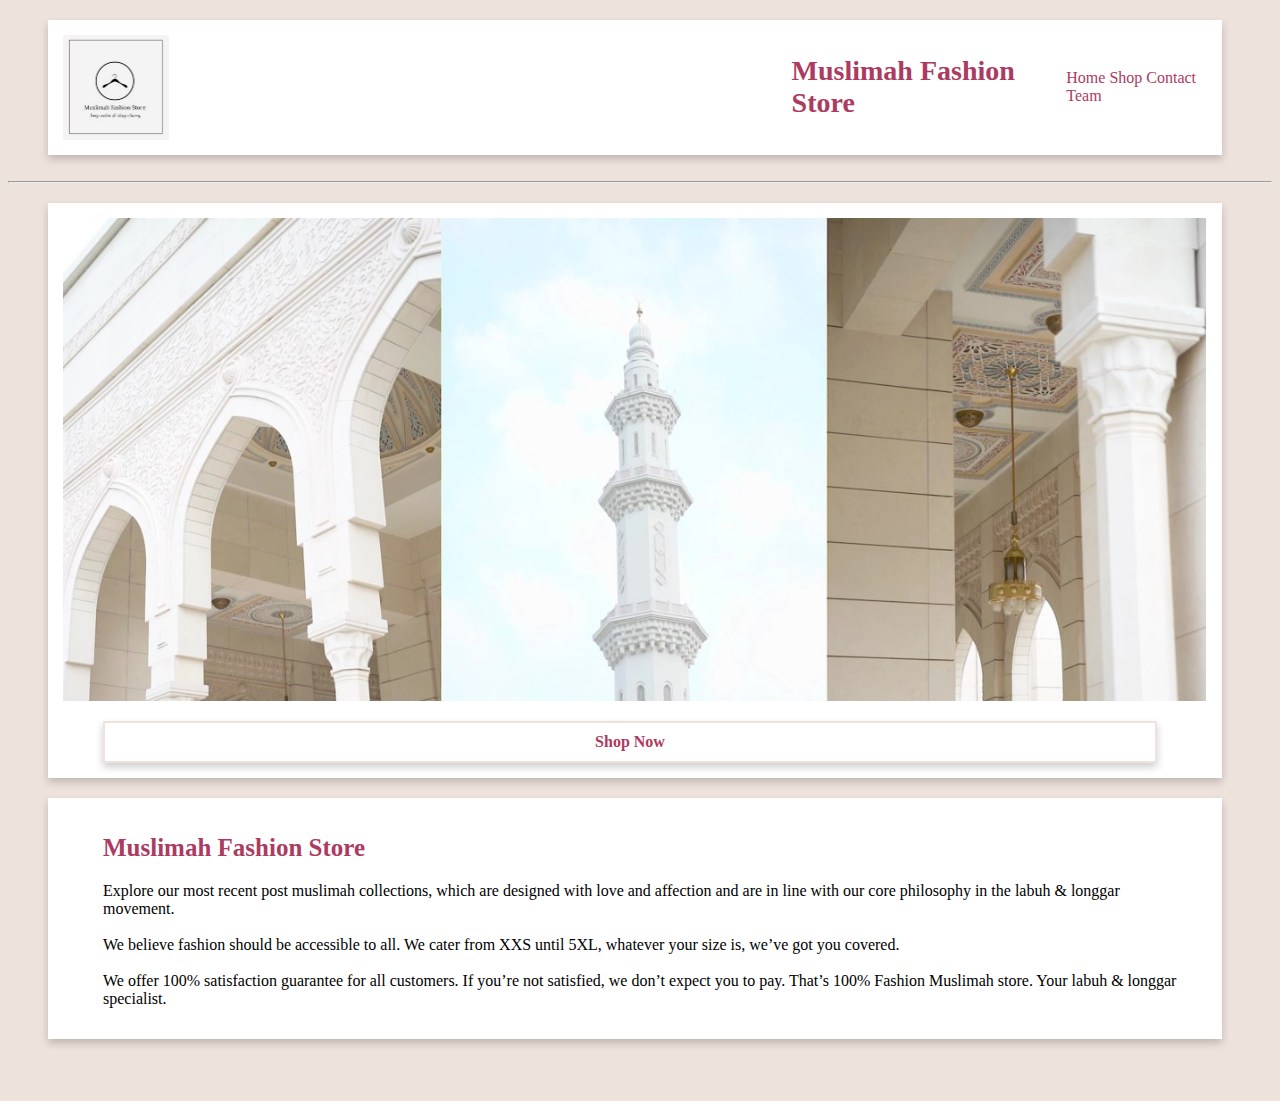
<file: index.html>
<html>

<head>
<style>
 img {
    max-width: 100%
	
 }
 .image {
     flex-basis: 50%
 }

section {
  display: -webkit-flex;
  display: flex;
  align-items: center;
  background-color: white;
}
div {
  ;
  padding: 10px;
  border: 5px solid white;
  margin-top: 20px;
  margin-left: 50px;
  margin-right: 50px;
  background-color: white;
  box-shadow: 0 4px 8px 0 rgba(0, 0, 0, 0.2);
  color: black;
}
h1{
margin-left: 20px;
margin-right: 40px;
}
/* Container holding the image and the text */
.container {
  position: relative;
  text-align: center;
  color: white;

}
/* Bottom right text */
.bottom-right {
  border: 2px solid #EEE2DC;
  background-color: white;
  color: pink;
}

p{
margin-right: 20px;
margin-left: 20px;
}
</style>

<link rel="stylesheet" href="mystyle.css">
<meta charset="UTF-8">
 <meta http-equiv="X-UA-Compatible" content="IE=edge">
 <meta name="viewport" content="width=device-width, initial-scale=1.0">
 <title>Home | Muslimah Fashion Store </title>
 
 
 <div width="50">
  <section>
  <nav><img src="Picture10.jpg" style="width:15%;">
 </nav>
 <nav>
      <h1>Muslimah Fashion Store</h1>
  </nav>
  
  <article>
    <nav>
 <a href="index.html" style=" text-decoration: none;">Home</a>
 <a href="products.html" style=" text-decoration: none;">Shop</a>
 <a href="contact.html" style=" text-decoration: none;">Contact</a>
 <a href="team.html" style=" text-decoration: none;">Team</a>
 </nav>
 </article>
</section>
</div>
 <br /><hr />

 <div class="container">
  <img src="Picture1.jpg" alt="picture1" style="width:100%;">
  <div class="bottom-right"><a href="products.html" style=" text-decoration: none;"><b>Shop Now</b></a></div>
</div>
 
</head>
  
<div>  
    <h2>Muslimah Fashion Store</h2>
    <p>Explore our most recent post muslimah collections, which are designed with love and affection and are in line with our core philosophy in the labuh & longgar movement.
	<br /><br />We believe fashion should be accessible to all. We cater from XXS until 5XL, whatever your size is, we’ve got you covered.
	<br /><br />We offer 100% satisfaction guarantee for all customers. If you’re not satisfied, we don’t expect you to pay. That’s 100% Fashion Muslimah store. Your labuh & longgar specialist.
  </div>
  <br />
  <br />
<br />

</body>
</html>
</file>
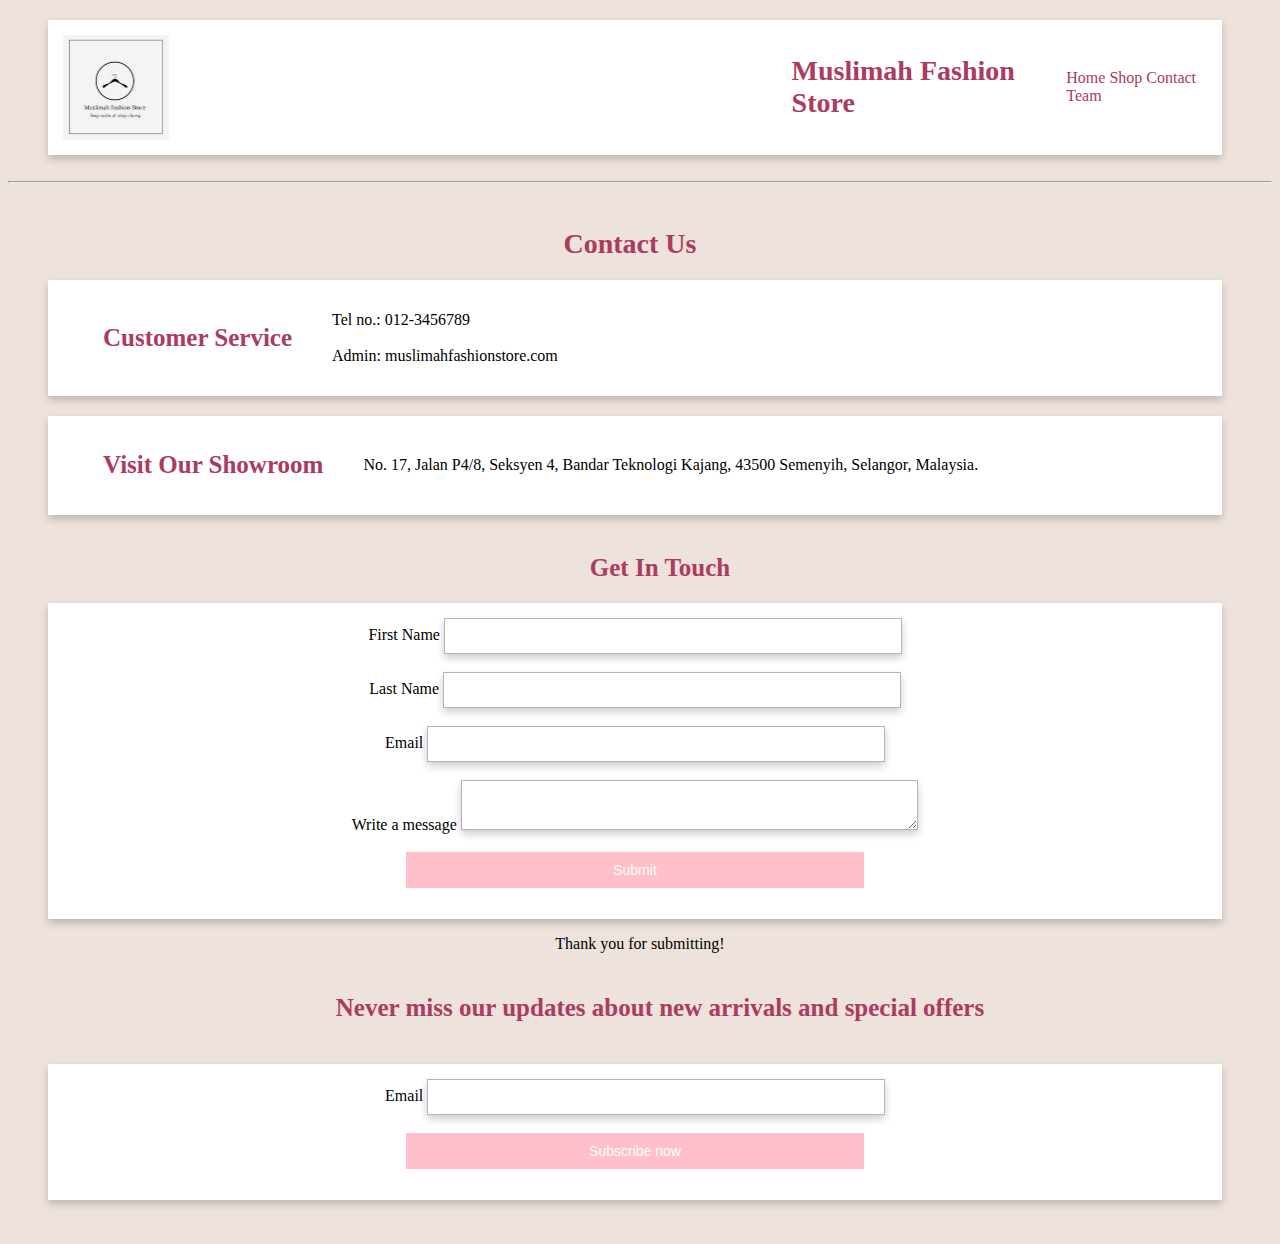
<file: contact.html>
<html>
<head>
<style>
section {
  display: -webkit-flex;
  display: flex;
  backgound-color: white;
  align-items: center;
}
p{
margin-right: 40px;
}
div {
  ;
  padding: 10px;
  border: 5px solid white;
  margin-top: 20px;
  margin-left: 50px;
  margin-right: 50px;
  background-color: white;
  box-shadow: 0 4px 8px 0 rgba(0, 0, 0, 0.2);
}
h1{
margin-left: 20px;
margin-right: 40px;
}
input[type=text]{
  border: 1px solid #BAB2B5;
  outline: 0;
  padding: 10px;
  color: black;
  background-color: white;
  text-align: center;
  cursor: pointer;
  width: 40%;
  font-size: 12px;
  box-shadow: 0 4px 8px 0 rgba(0, 0, 0, 0.2);
}
input[type=submit]{
  border: none;
  outline: 0;
  padding: 10px;
  color: white;
  background-color: pink;
  text-align: center;
  cursor: pointer;
  width: 40%;
  font-size: 14px;
  box-shadow:;
}
textarea {
  border: 1px solid #BAB2B5;
  outline: 0;
  padding: 10px;
  color: black;
  background-color: white;
  text-align: center;
  cursor: pointer;
  width: 40%;
  font-size: 12px;
  box-shadow: 0 4px 8px 0 rgba(0, 0, 0, 0.2);
}
::placeholder {
  color: black;
  font-family: times new roman;
  opacity: 1; /* Firefox */
}

:-ms-input-placeholder { /* Internet Explorer 10-11 */
 color: black;
}

::-ms-input-placeholder { /* Microsoft Edge */
 color: black;
}

</style>
<link rel="stylesheet" href="mystyle.css">
 <meta charset="UTF-8">
 <meta http-equiv="X-UA-Compatible" content="IE=edge">
 <meta name="viewport" content="width=device-width, initial-scale=1.0">
 <title>Contact | Muslimah Fashion Store</title>
</head>
<body>

 <div width="50">
  <section>
  <nav><img src="Picture10.jpg" style="width:15%;"></nav>
  <nav>
      <h1>Muslimah Fashion Store</h1>
  </nav>
  <article>
    <nav>
 <a href="index.html" style=" text-decoration: none;">Home</a>
 <a href="products.html" style=" text-decoration: none;">Shop</a>
 <a href="contact.html" style=" text-decoration: none;">Contact</a>
 <a href="team.html" style=" text-decoration: none;">Team</a>
 </nav>
 </article>
</section>
</div>
 <br /><hr />
<br />
 <h1 align="center">Contact Us</h1>
 
<div>
  <section>
  <nav>
      <h2>Customer Service</h2>
  </nav>
  <article>
    <p>Tel no.: 012-3456789
	<br /><br />Admin: muslimahfashionstore.com</p>
	</article>
</section>
</div>

<div>
  <section>
  <nav>
      <h2>Visit Our Showroom</h2>
  </nav>
  <article>
    <p>No. 17, Jalan P4/8, Seksyen 4, Bandar Teknologi Kajang, 43500 Semenyih, Selangor, Malaysia.</p>
	</article>
</section>
</div>
<br />
      <h2 align="center">Get In Touch</h2>
  </nav>
  <article align="center">
    <div class="container">
  <form action="action_page.php">

    <label for="fname">First Name</label>
    <input type="text" id="fname" name="firstname">
	<br /><br />
    <label for="lname">Last Name</label>
    <input type="text" id="lname" name="lastname">
<br />
	<br />
	<label for="email">Email</label>
    <input type="text" id="email" name="email">
	
<br />
	<br />
    <label for="subject">Write a message</label>
    <textarea id="subject" name="subject"></textarea>
<br />
<br />
    <input type="submit" value="Submit" color="pink">

  </form>
</div>
	</article>
</section>
</div>



<p align="center">Thank you for submitting!</p>

<h5 align="center">Never miss our updates about new arrivals and special offers</h5>
<div class="container" align="center">
  <form action="action_page.php">

	<label for="email">Email</label>
    <input type="text" id="email" name="email">
	
<br />
<br />
    <input type="submit" value="Subscribe now">

  </form>
</div>

<br />
<br />
</body>
</html>
</file>
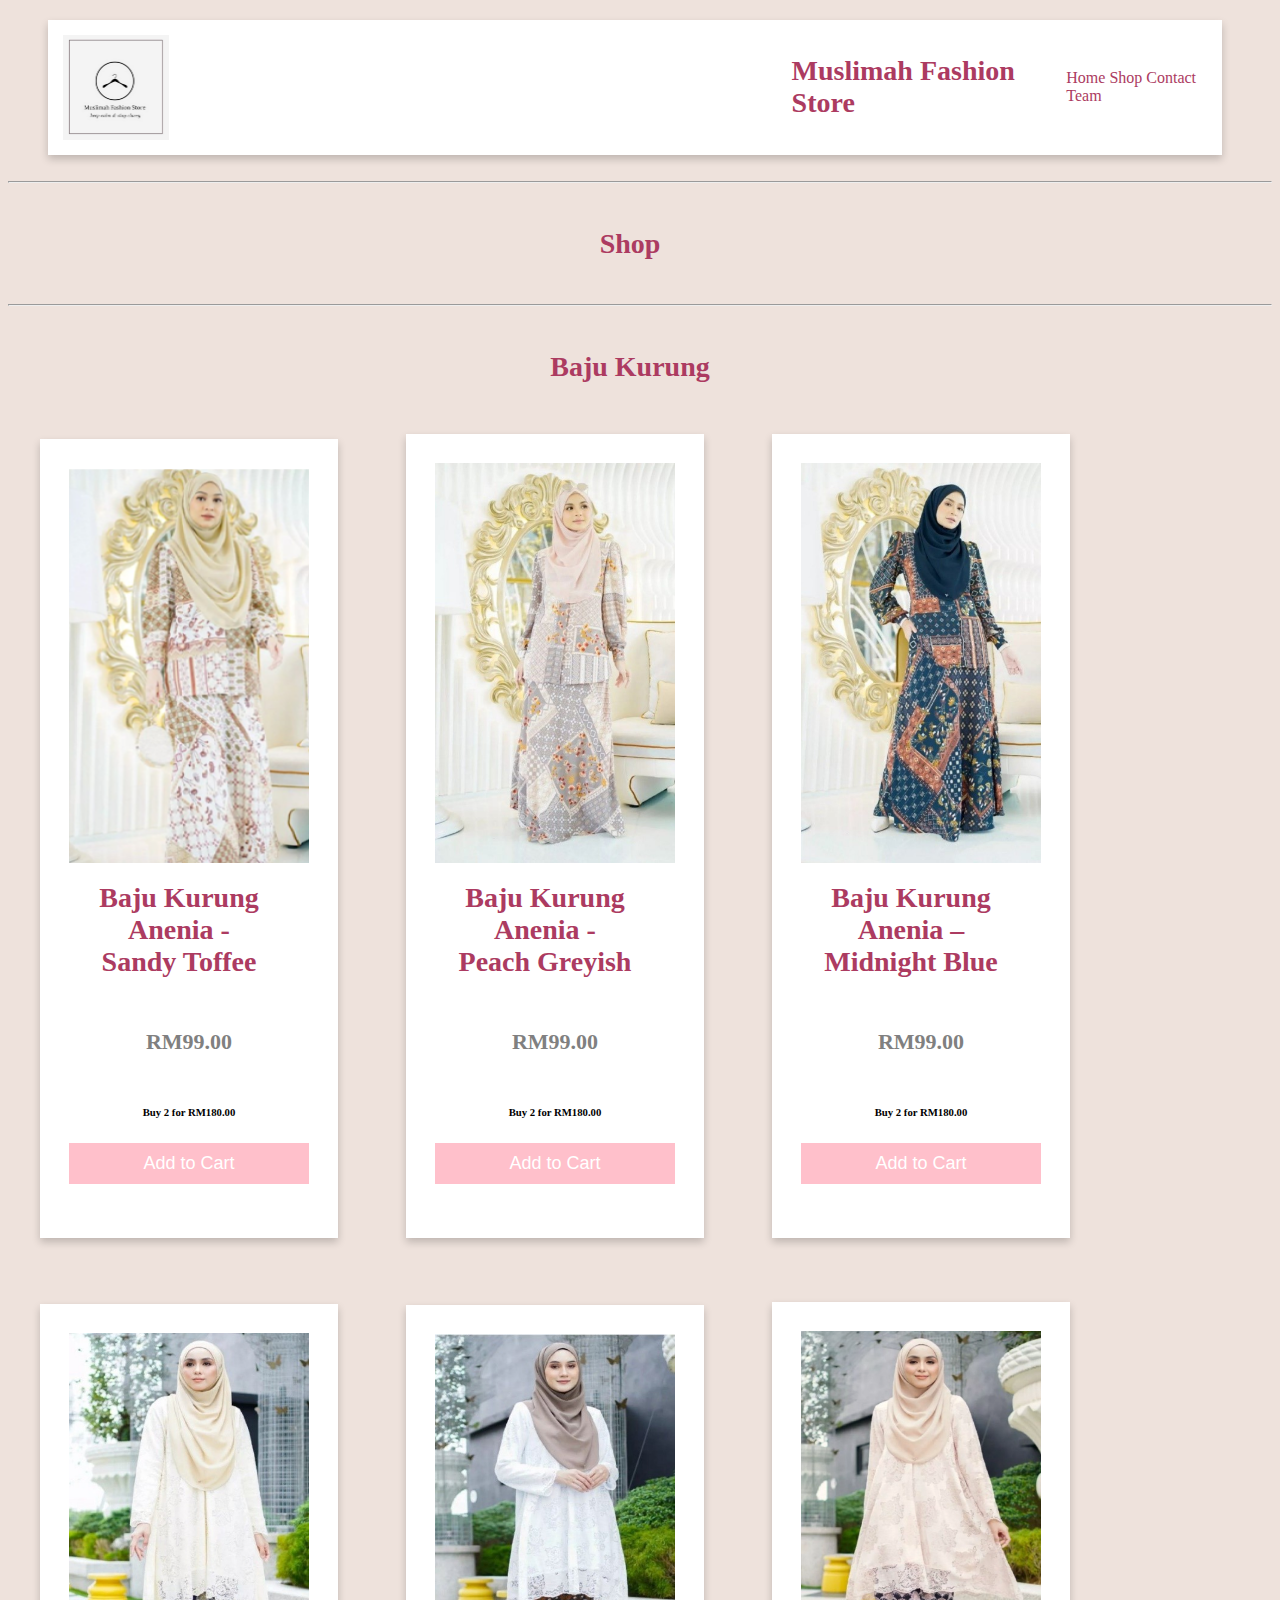
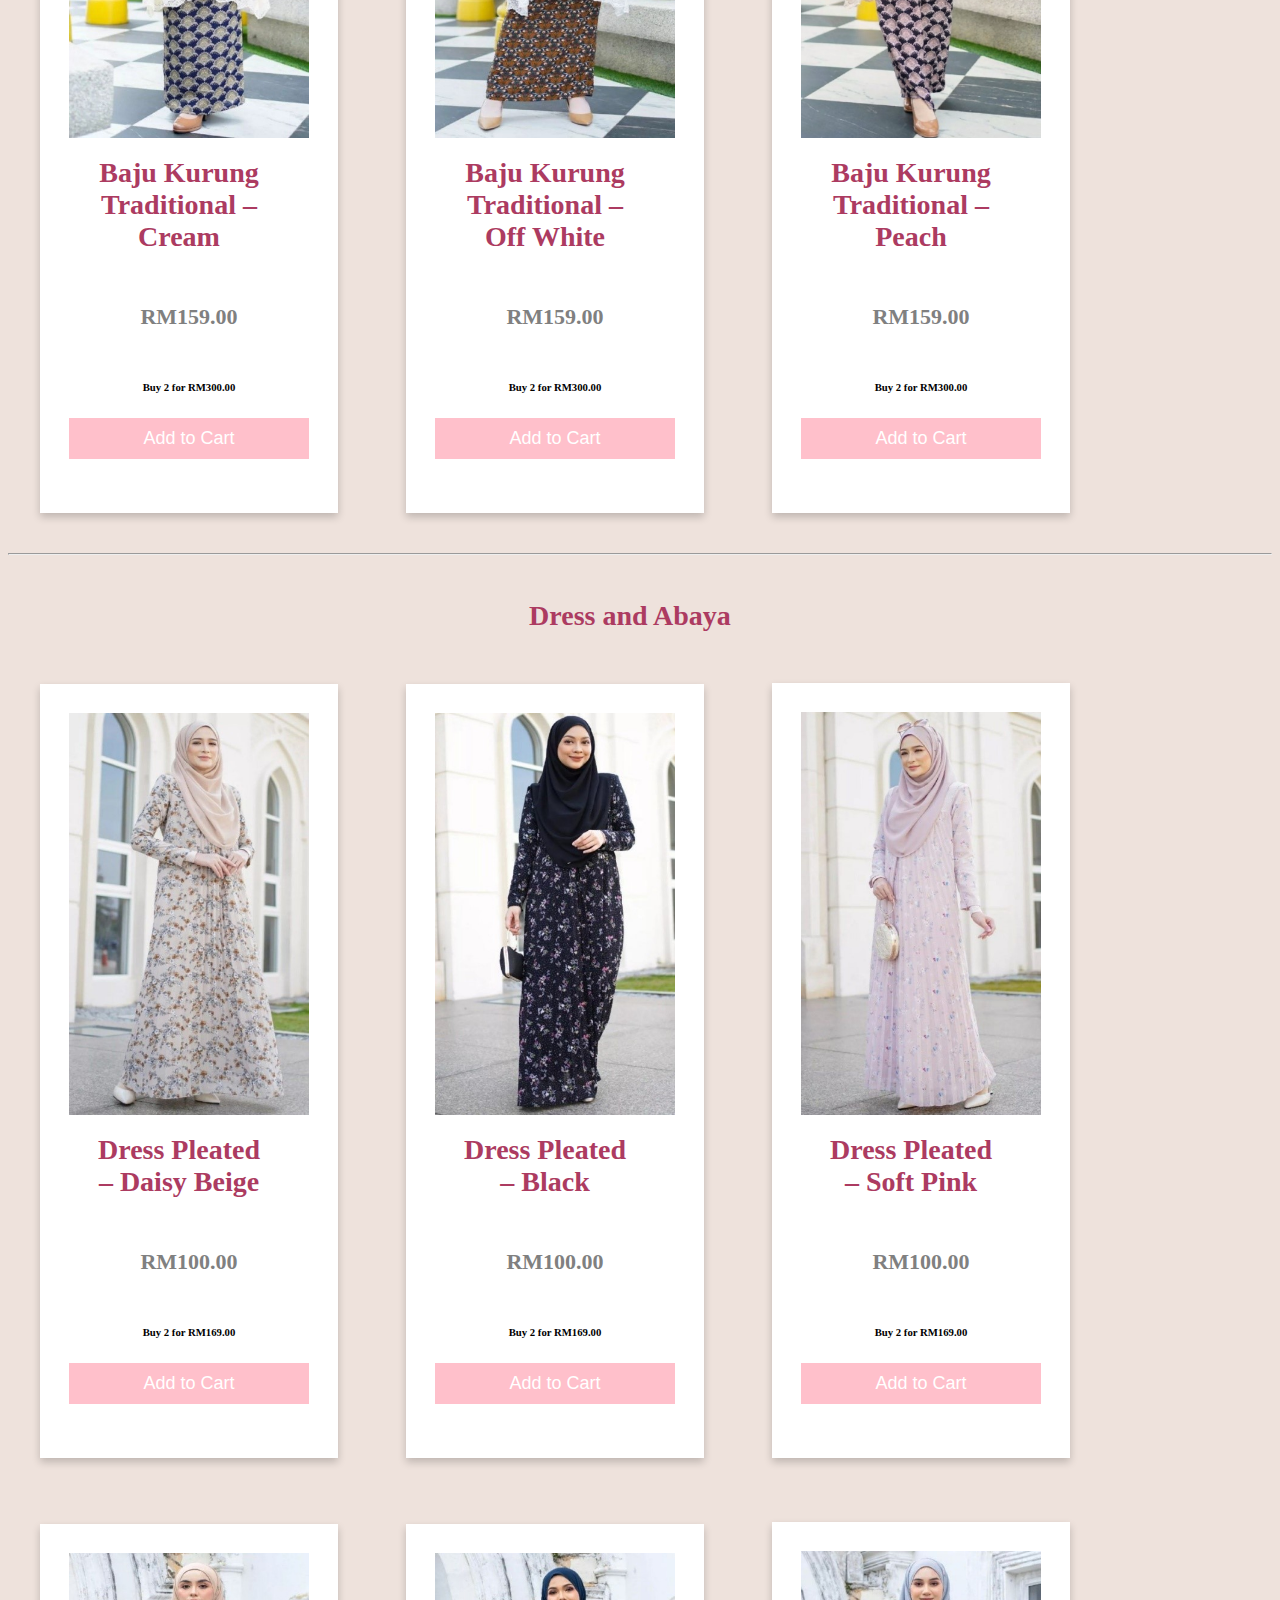
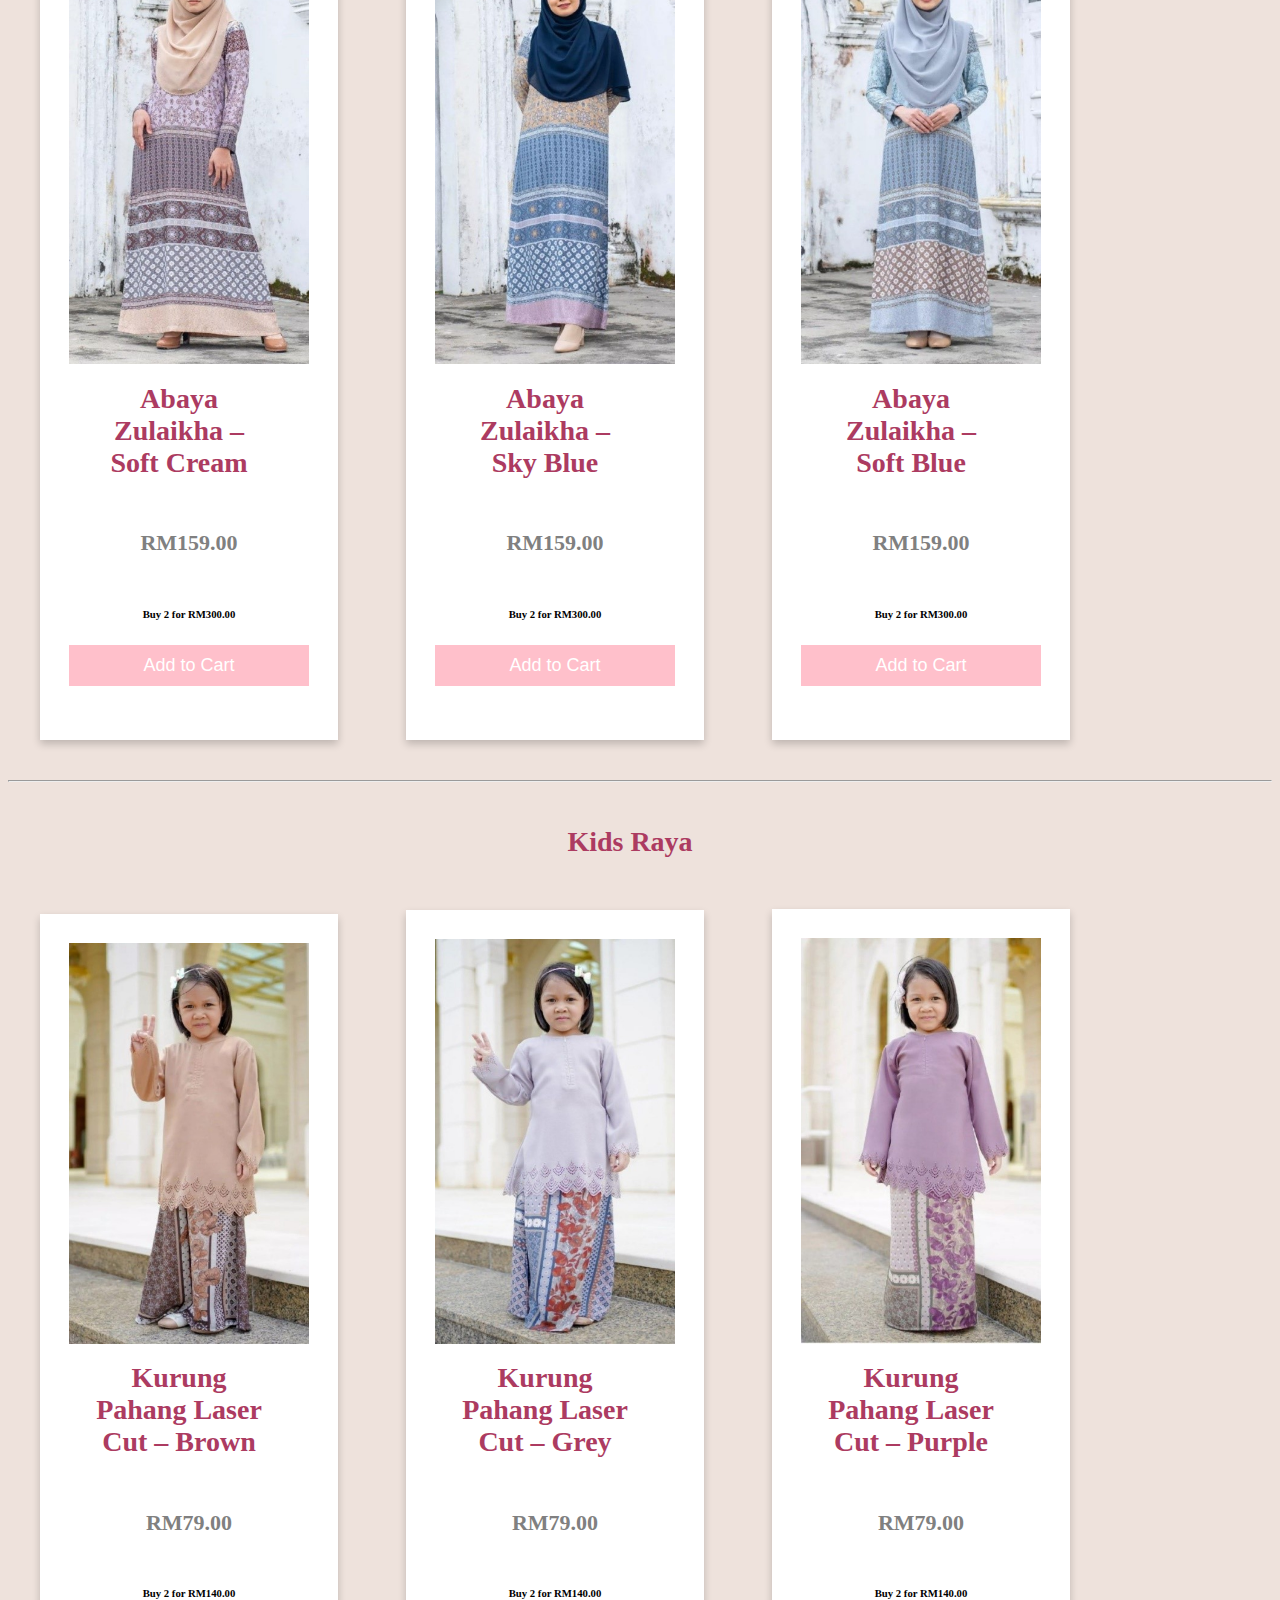
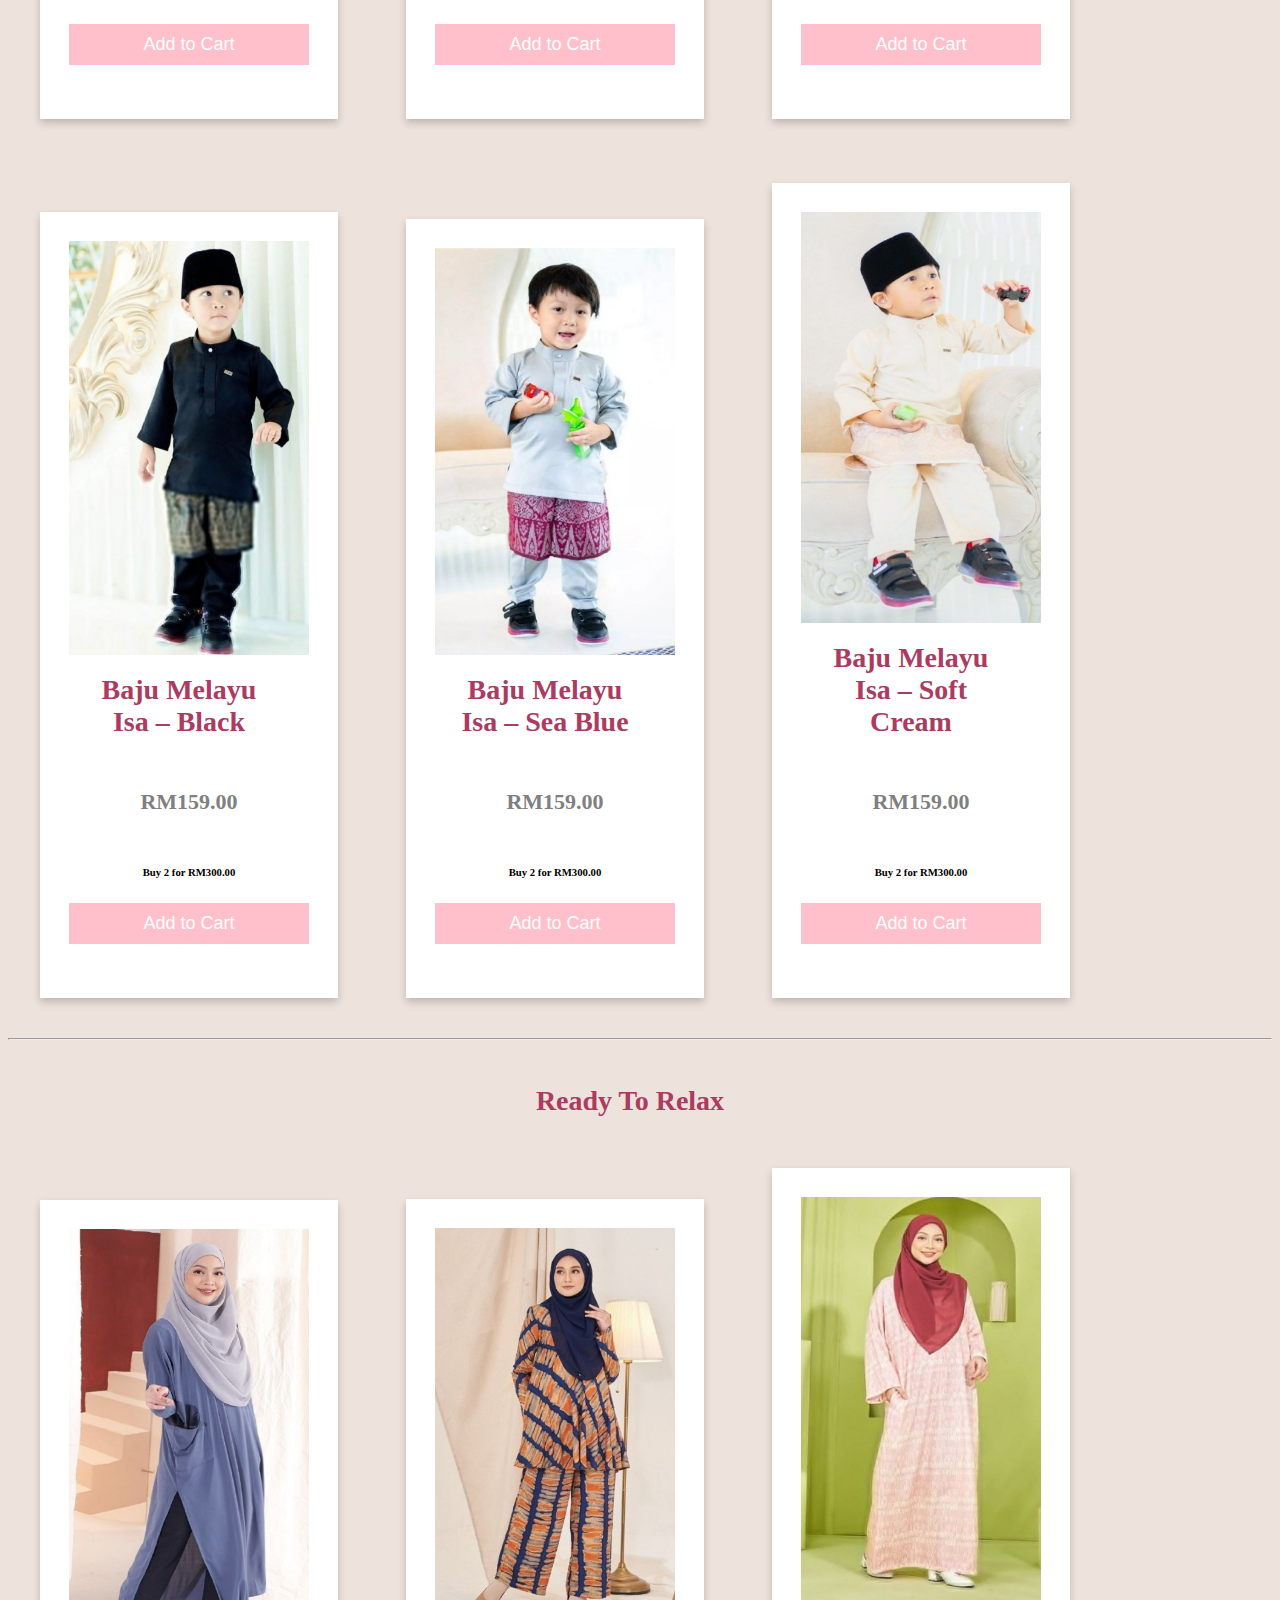
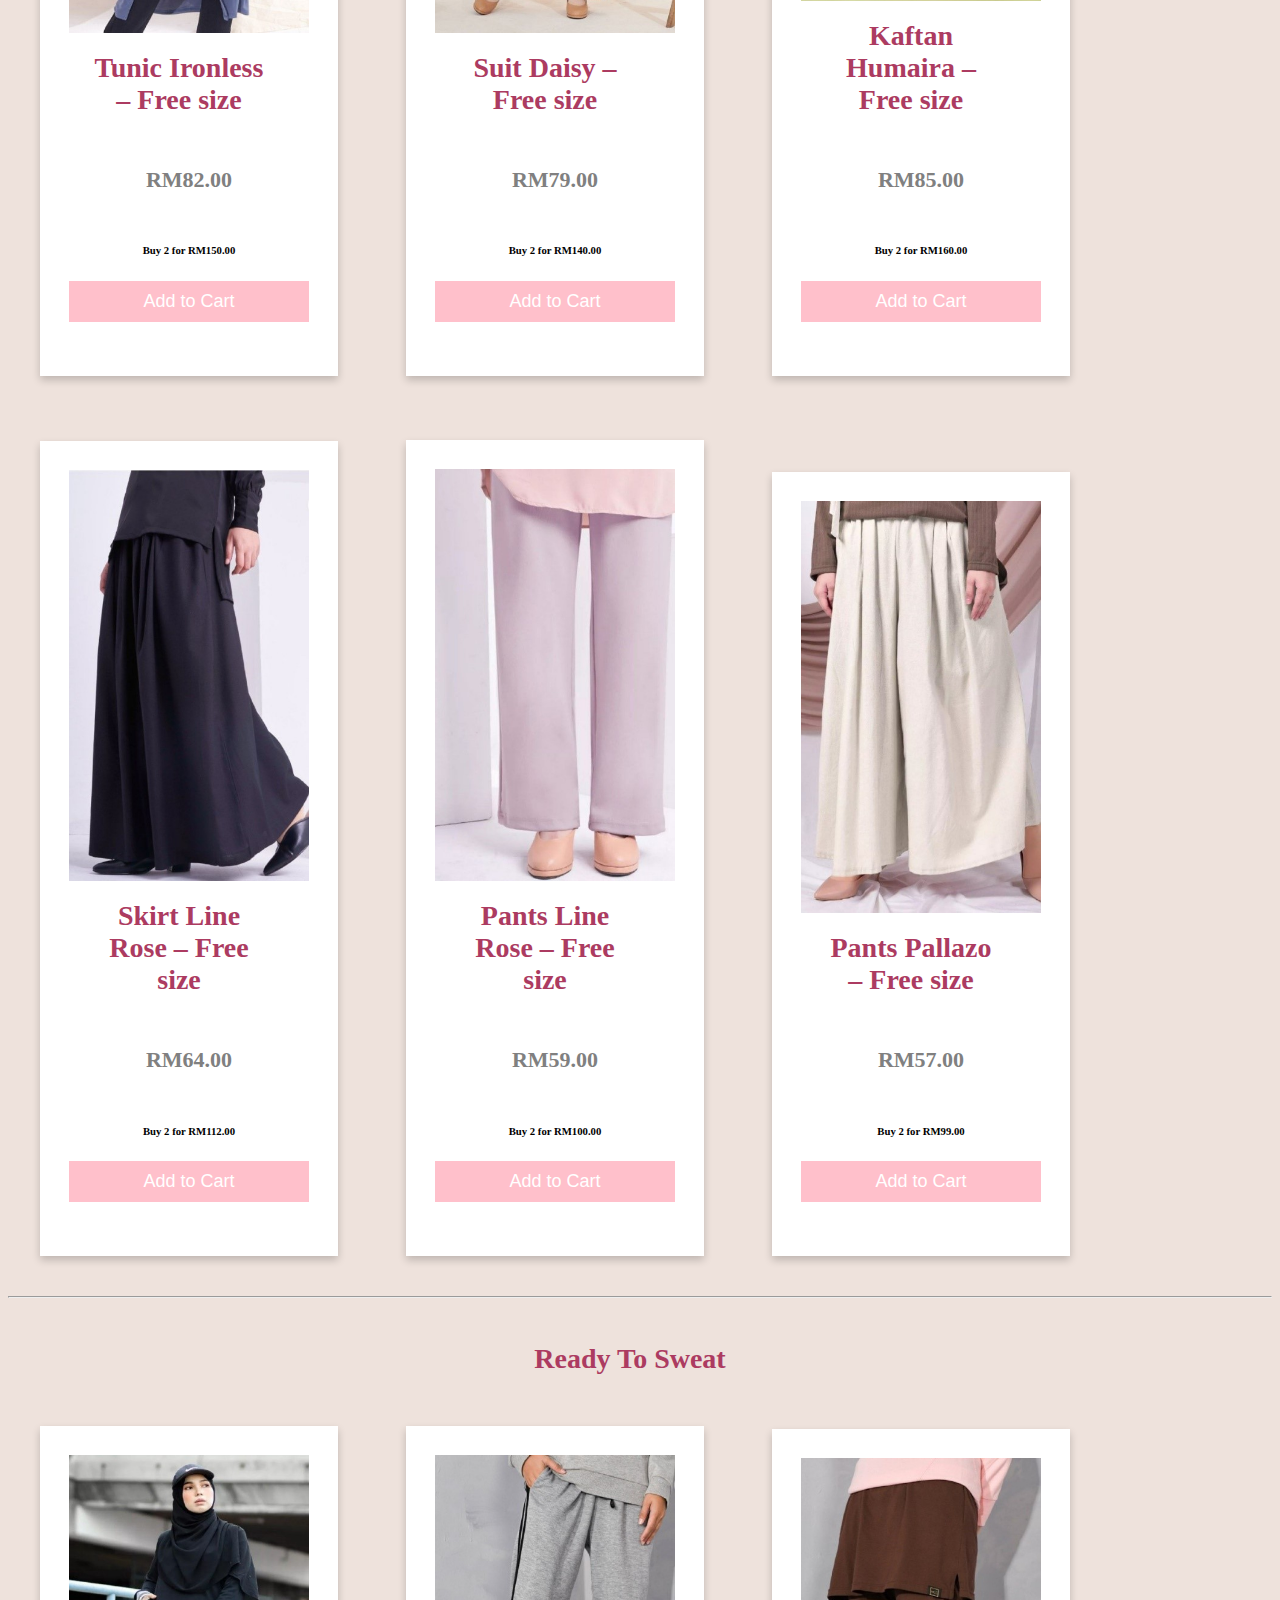
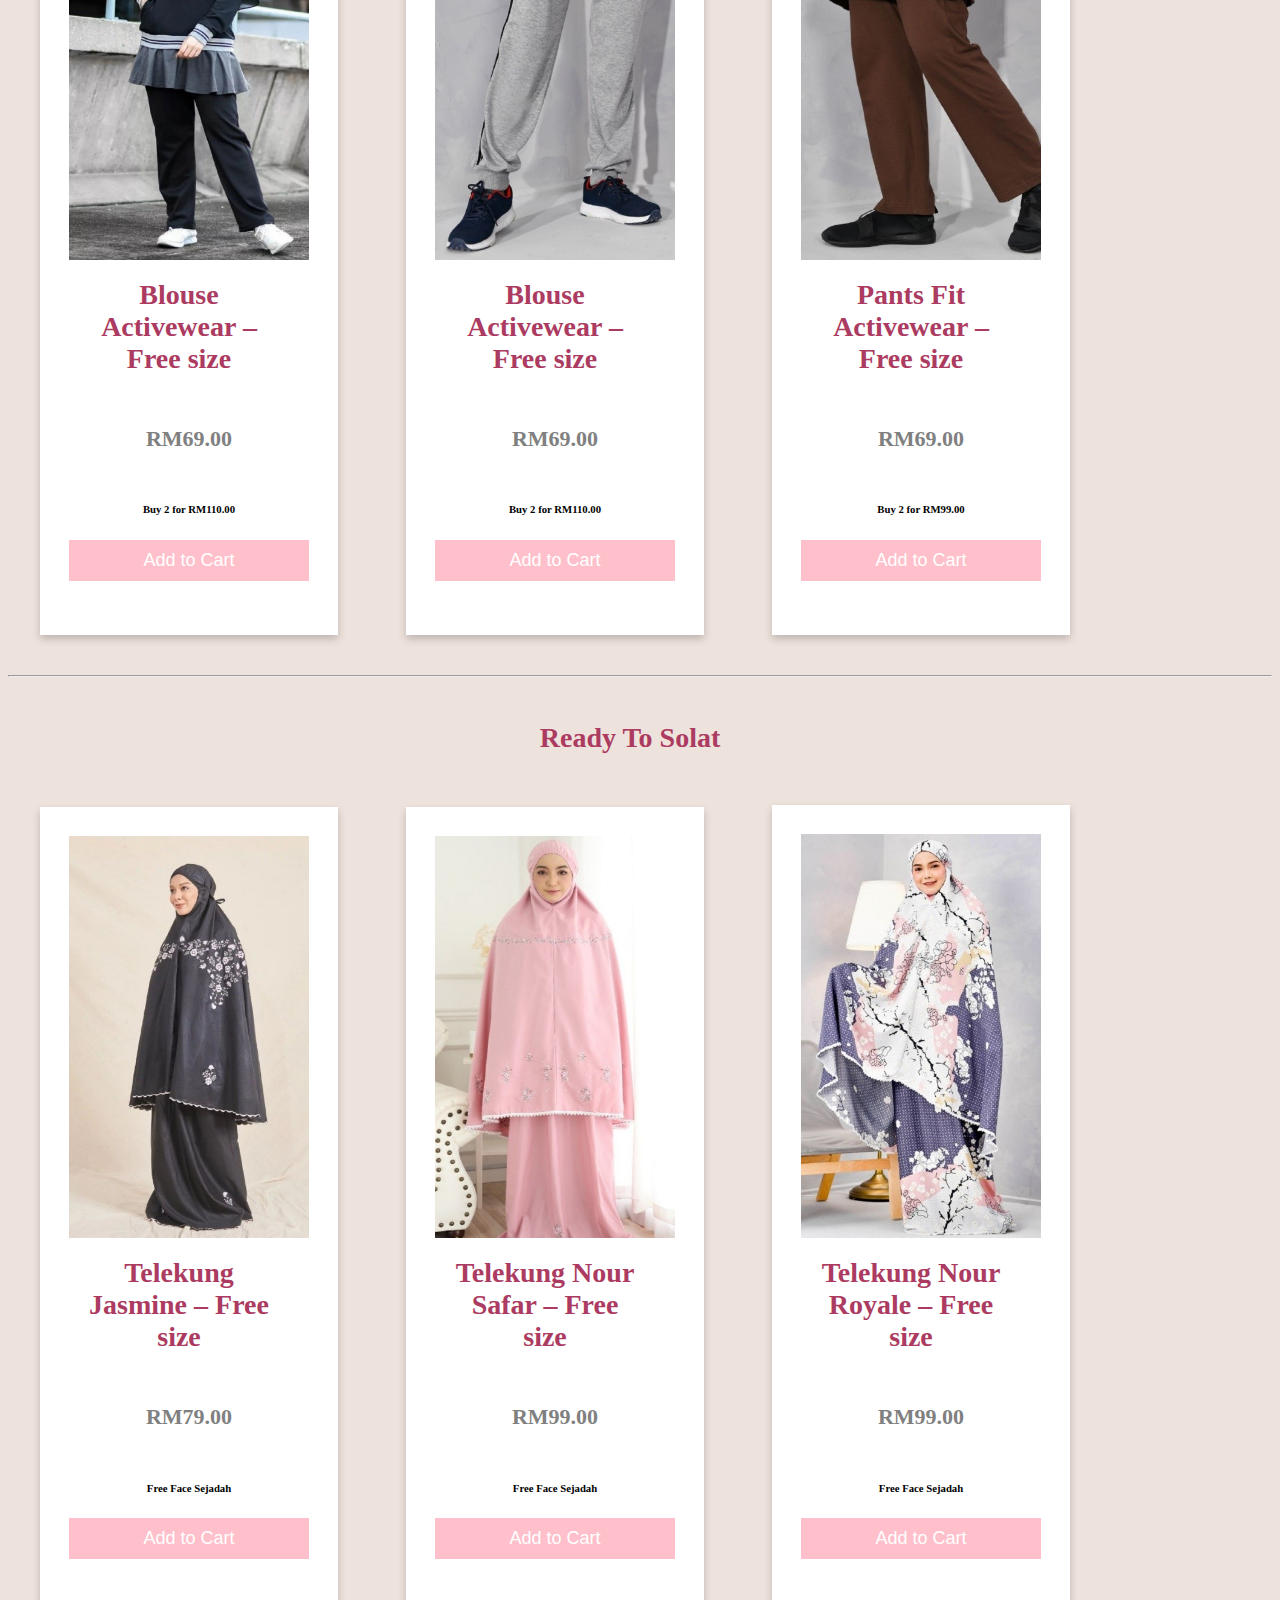
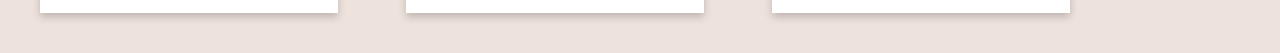
<file: products.html>
<html>
<head>
<style>
div {
  ;
  padding: 10px;
  border: 5px solid white;
  margin-top: 20px;
  margin-left: 50px;
  margin-right: 50px;
  background-color: white;
  box-shadow: 0 4px 8px 0 rgba(0, 0, 0, 0.2);
}
h1{
margin-left: 20px;
margin-right: 40px;
}
section {
  display: -webkit-flex;
  display: flex;
  align-items: center;
  background-color: white;
}
</style>
<link rel="stylesheet" href="mystyle.css">
<meta charset="UTF-8">
 <meta http-equiv="X-UA-Compatible" content="IE=edge">
 <meta name="viewport" content="width=device-width, initial-scale=1.0">
 <title>Products | Muslimah Fashion Store</title>
</head>
<body>
 <div width="50">
  <section>
  <nav><img src="Picture10.jpg" style="width:15%;"></nav>
  <nav>
      <h1>Muslimah Fashion Store</h1>
  </nav>
  <article>
    <nav>
 <a href="index.html" style=" text-decoration: none;">Home</a>
 <a href="products.html" style=" text-decoration: none;">Shop</a>
 <a href="contact.html" style=" text-decoration: none;">Contact</a>
 <a href="team.html" style=" text-decoration: none;">Team</a>
</nav>
 </article>
</section>
</div>
  <br /><hr />
<br />
  <h1 align="center">Shop</h1>
  <br /><hr />
<br />
<h1 align="center"><b>Baju Kurung</b></h1>

<div class="card">
  <img src="1.png" alt="Baju Kurung Anenia - Sandy Toffee" style="width:100%">
  <h1>Baju Kurung Anenia - Sandy Toffee</h1>
  <h6 class="price">RM99.00</h6>
  <h6>Buy 2 for RM180.00</h6>
  <h6><button>Add to Cart</button></h6>
</div>

<div class="card">
  <img src="2.jpg" alt="Baju Kurung Anenia – Peach Greyish" style="width:100%">
  <h1>Baju Kurung Anenia - Peach Greyish</h1>
  <h6 class="price">RM99.00</h6>
  <h6>Buy 2 for RM180.00</h6>
  <h6><button>Add to Cart</button></h6>
</div>

<div class="card">
  <img src="3.jpg" alt="Baju Kurung Anenia – Midnight Blue" style="width:100%">
  <h1>Baju Kurung Anenia – Midnight Blue</h1>
  <h6 class="price">RM99.00</h6>
  <h6>Buy 2 for RM180.00</h6>
  <h6><button>Add to Cart</button></h6>
</div>

<div class="card">
  <img src="4.jpg" alt="Baju Kurung Traditional – Cream" style="width:100%">
  <h1>Baju Kurung Traditional – Cream</h1>
  <h6 class="price">RM159.00</h6>
  <h6>Buy 2 for RM300.00</h6>
  <h6><button>Add to Cart</button></h6>
</div>
 
 <div class="card">
  <img src="5.jpg" alt="Baju Kurung Traditional – Off White" style="width:100%">
  <h1>Baju Kurung Traditional – Off White</h1>
  <h6 class="price">RM159.00</h6>
  <h6>Buy 2 for RM300.00</h6>
  <h6><button>Add to Cart</button></h6>
</div>

<div class="card">
  <img src="6.png" alt="Baju Kurung Traditional – Peach" style="width:100%">
  <h1>Baju Kurung Traditional – Peach</h1>
  <h6 class="price">RM159.00</h6>
  <h6>Buy 2 for RM300.00</h6>
  <h6><button>Add to Cart</button></h6>
</div>

<br /><hr />
<br />
<h1 align="center">Dress and Abaya</h1>

<div class="card">
  <img src="7.jpg" alt="Dress Pleated – Daisy Beige" style="width:100%">
  <h1>Dress Pleated – Daisy Beige</h1>
  <h6 class="price">RM100.00</h6>
  <h6>Buy 2 for RM169.00</h6>
  <h6><button>Add to Cart</button></h6>
</div>

<div class="card">
  <img src="8.jpg" alt="Dress Pleated – Black" style="width:100%">
  <h1>Dress Pleated – Black</h1>
  <h6 class="price">RM100.00</h6>
  <h6>Buy 2 for RM169.00</h6>
  <h6><button>Add to Cart</button></h6>
</div>

<div class="card">
  <img src="9.jpg" alt="Dress Pleated – Soft Pink" style="width:100%">
  <h1>Dress Pleated – Soft Pink</h1>
  <h6 class="price">RM100.00</h6>
  <h6>Buy 2 for RM169.00</h6>
  <h6><button>Add to Cart</button></h6>
</div>

<div class="card">
  <img src="10.jpg" alt="Abaya Zulaikha – Soft Cream" style="width:100%">
  <h1>Abaya Zulaikha – Soft Cream</h1>
  <h6 class="price">RM159.00</h6>
  <h6>Buy 2 for RM300.00</h6>
  <h6><button>Add to Cart</button></h6>
</div>

<div class="card">
  <img src="11.jpg" alt="Abaya Zulaikha – Sky Blue" style="width:100%">
  <h1>Abaya Zulaikha – Sky Blue</h1>
  <h6 class="price">RM159.00</h6>
  <h6>Buy 2 for RM300.00</h6>
  <h6><button>Add to Cart</button></h6>
</div>

<div class="card">
  <img src="12.jpg" alt="Abaya Zulaikha – Soft Blue" style="width:100%">
  <h1>Abaya Zulaikha – Soft Blue</h1>
  <h6 class="price">RM159.00</h6>
  <h6>Buy 2 for RM300.00</h6>
  <h6><button>Add to Cart</button></h6>
</div>

<br /><hr />
<br />
<h1 align="center">Kids Raya</h1>

<div class="card">
  <img src="13.jpg" alt="Kurung Pahang Laser Cut – Brown " style="width:100%">
  <h1>Kurung Pahang Laser Cut – Brown </h1>
  <h6 class="price">RM79.00</h6>
  <h6>Buy 2 for RM140.00</h6>
  <h6><button>Add to Cart</button></h6>
</div>

<div class="card">
  <img src="14.jpg" alt="Kurung Pahang Laser Cut – Grey " style="width:100%">
  <h1>Kurung Pahang Laser Cut – Grey </h1>
  <h6 class="price">RM79.00</h6>
  <h6>Buy 2 for RM140.00</h6>
  <h6><button>Add to Cart</button></h6>
</div>

<div class="card">
  <img src="15.jpg" alt="Kurung Pahang Laser Cut – Purple " style="width:100%">
  <h1>Kurung Pahang Laser Cut – Purple </h1>
  <h6 class="price">RM79.00</h6>
  <h6>Buy 2 for RM140.00</h6>
  <h6><button>Add to Cart</button></h6>
</div>

<div class="card">
  <img src="16.jpg" alt="Baju Melayu Isa – Black" style="width:100%">
  <h1>Baju Melayu Isa – Black</h1>
  <h6 class="price">RM159.00</h6>
  <h6>Buy 2 for RM300.00</h6>
  <h6><button>Add to Cart</button></h6>
</div>

<div class="card">
  <img src="17.jpg" alt="Baju Melayu Isa – Sea Blue" style="width:100%">
  <h1>Baju Melayu Isa – Sea Blue</h1>
  <h6 class="price">RM159.00</h6>
  <h6>Buy 2 for RM300.00</h6>
  <h6><button>Add to Cart</button></h6>
</div>

<div class="card">
  <img src="18.jpg" alt="Baju Melayu Isa – Soft Cream" style="width:100%">
  <h1>Baju Melayu Isa – Soft Cream</h1>
  <h6 class="price">RM159.00</h6>
  <h6>Buy 2 for RM300.00</h6>
  <h6><button>Add to Cart</button></h6>
</div>

<br /><hr />
<br />
<h1 align="center">Ready To Relax</h1>

<div class="card">
  <img src="19.jpg" alt="Tunic Ironless – Free size" style="width:100%">
  <h1>Tunic Ironless – Free size</h1>
  <h6 class="price">RM82.00</h6>
  <h6>Buy 2 for RM150.00</h6>
  <h6><button>Add to Cart</button></h6>
</div>

<div class="card">
  <img src="20.jpg" alt="Suit Daisy – Free size" style="width:100%">
  <h1>Suit Daisy – Free size</h1>
  <h6 class="price">RM79.00</h6>
  <h6>Buy 2 for RM140.00</h6>
  <h6><button>Add to Cart</button></h6>
</div>

<div class="card">
  <img src="21.jpg" alt="Kaftan Humaira – Free size" style="width:100%">
  <h1>Kaftan Humaira – Free size</h1>
  <h6 class="price">RM85.00</h6>
  <h6>Buy 2 for RM160.00</h6>
  <h6><button>Add to Cart</button></h6>
</div>

<div class="card">
  <img src="22.jpg" alt="Skirt Line Rose – Free size" style="width:100%">
  <h1>Skirt Line Rose – Free size</h1>
  <h6 class="price">RM64.00</h6>
  <h6>Buy 2 for RM112.00</h6>
  <h6><button>Add to Cart</button></h6>
</div>

<div class="card">
  <img src="23.jpg" alt="Pants Line Rose – Free size" style="width:100%">
  <h1>Pants Line Rose – Free size</h1>
  <h6 class="price">RM59.00</h6>
  <h6>Buy 2 for RM100.00</h6>
  <h6><button>Add to Cart</button></h6>
</div>

<div class="card">
  <img src="24.jpg" alt="Pants Pallazo – Free size" style="width:100%">
  <h1>Pants Pallazo – Free size</h1>
  <h6 class="price">RM57.00</h6>
  <h6>Buy 2 for RM99.00</h6>
  <h6><button>Add to Cart</button></h6>
</div>

<br /><hr />
<br />
<h1 align="center">Ready To Sweat</h1>

<div class="card">
  <img src="25.jpg" alt="Blouse Activewear – Free size" style="width:100%">
  <h1>Blouse Activewear – Free size</h1>
  <h6 class="price">RM69.00</h6>
  <h6>Buy 2 for RM110.00</h6>
  <h6><button>Add to Cart</button></h6>
</div>

<div class="card">
  <img src="26.jpg" alt="Blouse Activewear – Free size" style="width:100%">
  <h1>Blouse Activewear – Free size</h1>
  <h6 class="price">RM69.00</h6>
  <h6>Buy 2 for RM110.00</h6>
  <h6><button>Add to Cart</button></h6>
</div>

<div class="card">
  <img src="27.jpg" alt="Pants Fit Activewear – Free size" style="width:100%">
  <h1>Pants Fit Activewear – Free size</h1>
  <h6 class="price">RM69.00</h6>
  <h6>Buy 2 for RM99.00</h6>
  <h6><button>Add to Cart</button></h6>
</div>

<br /><hr />
<br />
<h1 align="center">Ready To Solat</h1>

<div class="card">
  <img src="28.jpg" alt="Telekung Jasmine – Free size" style="width:100%">
  <h1>Telekung Jasmine – Free size</h1>
  <h6 class="price">RM79.00</h6>
  <h6>Free Face Sejadah</h6>
  <h6><button>Add to Cart</button></h6>
</div>

<div class="card">
  <img src="29.jpg" alt="Telekung Nour Safar – Free size" style="width:100%">
  <h1>Telekung Nour Safar – Free size</h1>
  <h6 class="price">RM99.00</h6>
  <h6>Free Face Sejadah</h6>
  <h6><button>Add to Cart</button></h6>
</div>

<div class="card">
  <img src="30.jpg" alt="Telekung Nour Royale – Free size" style="width:100%">
  <h1>Telekung Nour Royale – Free size</h1>
  <h6 class="price">RM99.00</h6>
  <h6>Free Face Sejadah</h6>
  <h6><button>Add to Cart</button></h6>
</div>

</body>
</html>
</file>
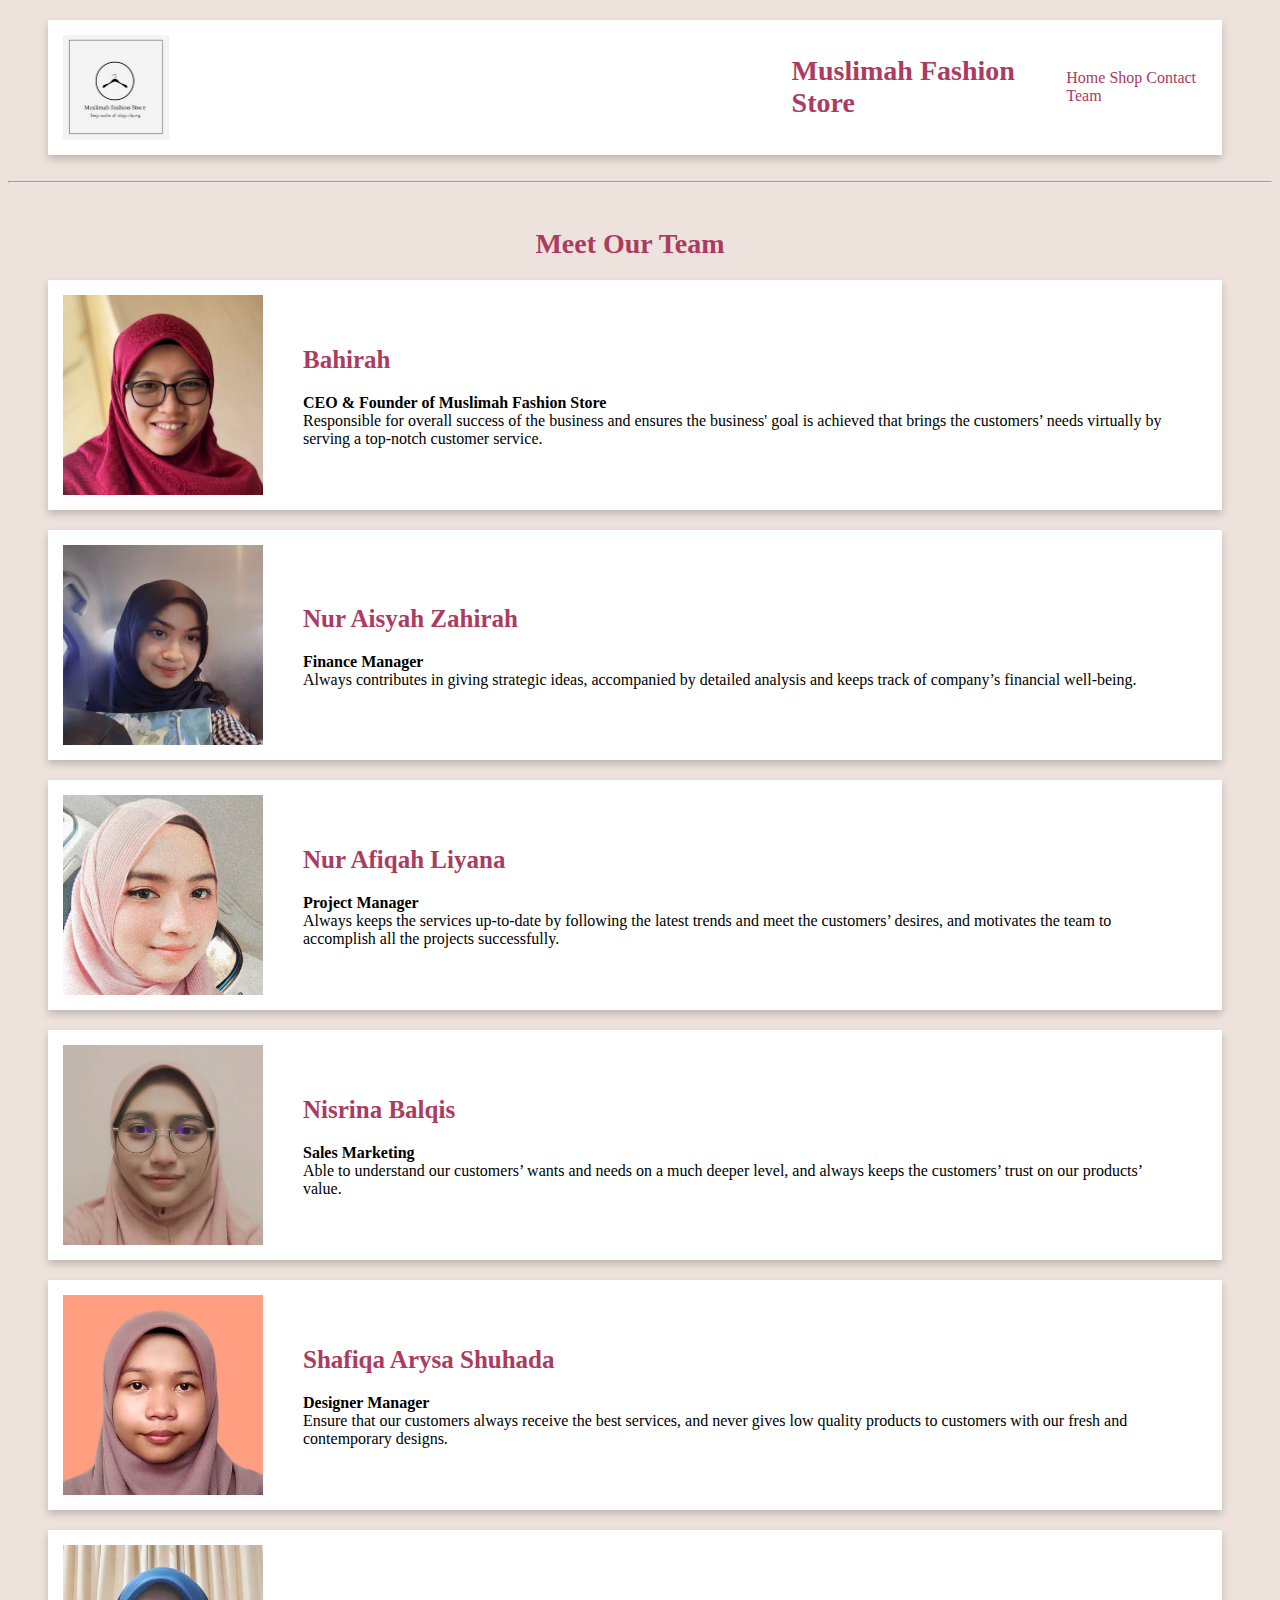
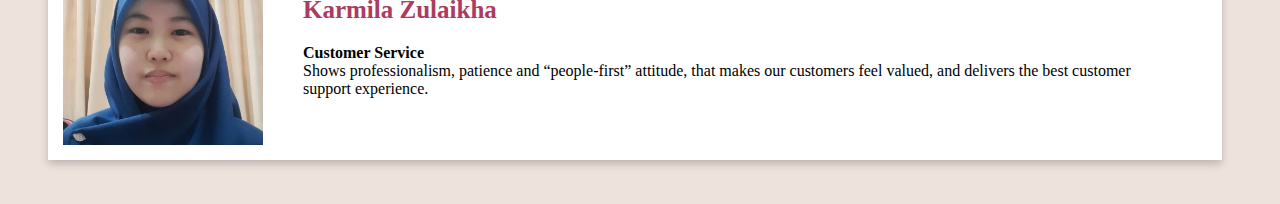
<file: team.html>
<html>
<head>
<style>
section {
  display: -webkit-flex;
  display: flex;
  align-items: center;
  background-color: white;
}
img {
	height: ;
	width: ;
	margin-left: 
	margin-bottom: 
	margin-top: 
} 
p{
margin-right: 40px;
}
div {
  ;
  padding: 10px;
  border: 5px solid white;
  margin-top: 20px;
  margin-left: 50px;
  margin-right: 50px;
  background-color: white;
  box-shadow: 0 4px 8px 0 rgba(0, 0, 0, 0.2);
}
h1{
margin-left: 20px;
margin-right: 40px;
}

</style>
<link rel="stylesheet" href="mystyle.css">
<meta charset="UTF-8">
 <meta http-equiv="X-UA-Compatible" content="IE=edge">
 <meta name="viewport" content="width=device-width, initial-scale=1.0">
 <title>Team | Muslimah Fashion Store</title>
</head>
<body>
 <div width="50">
  <section>
  <nav><img src="Picture10.jpg" style="width: 15%;"></nav>
  <nav>
      <h1>Muslimah Fashion Store</h1>
  </nav>
  <article>
    <nav>
 <a href="index.html" style=" text-decoration: none;">Home</a>
 <a href="products.html" style=" text-decoration: none;">Shop</a>
 <a href="contact.html" style=" text-decoration: none;">Contact</a>
 <a href="team.html" style=" text-decoration: none;">Team</a>
 </nav>
 </article>
</section>
</div>
<br /><hr />
<br />
 <h1 align="center">Meet Our Team</h2>
 
<div>
  <section>
  <nav>
      <img src="Picture4.jpg" width="200px" height="200px">
  </nav>
  <article>
    <h2>Bahirah</h2>
    <p><b>CEO & Founder of Muslimah Fashion Store</b>
	<br />Responsible for overall success of the business and ensures the business' goal is achieved that brings the customers’ needs virtually by serving a top-notch customer service. </p>
	</article>
</section>
</div>

<div>
<section>
  <nav>
    <img src="Picture5.jpg" width="200px" height="200px">
  </nav>
  <article>
    <h2>Nur Aisyah Zahirah</h2>
    <p><b>Finance Manager</b><br />
	Always contributes in giving strategic ideas, accompanied by detailed analysis and keeps track of company’s financial well-being.
</p>
	</article>
</section>
</div>

<div>
<section>
  <nav>
<img src="Picture6.jpg" width="200px" height="200px">
  </nav>
  <article>
   <h2>Nur Afiqah Liyana</h2>
    <p><b>Project Manager</b><br />
	Always keeps the services up-to-date by following the latest trends and meet the customers’ desires, and motivates the team to accomplish all the projects successfully.
</p>
	</article>
</section>
</div>

<div>
<section>
  <nav>
    <img src="Picture7.jpg"width="200px" height="200px">
  </nav>
  <article>
    <h2>Nisrina Balqis</h2>
    <p><b>Sales Marketing</b><br />Able to understand our customers’ wants and needs on a much deeper level, and always keeps the customers’ trust on our products’ value.
</p>
	</article>
</section>
</div>

<div>
<section>
  <nav>
   <img src="Picture8.jpg" width="200px" height="200px">
  </nav>
  <article>
   <h2>Shafiqa Arysa Shuhada</h2>
    <p><b>Designer Manager</b><br />Ensure that our customers always receive the best services, and never gives low quality products to customers with our fresh and contemporary designs.
</p>
	</article>
</section>
</div>

<div>
<section>
  <nav>
<img src="Picture9.jpg" width="200px" height="200px">
  </nav>
  <article>
    <h2>Karmila Zulaikha</h2>
    <p><b>Customer Service</b><br />Shows professionalism, patience and “people-first” attitude, that makes our customers feel valued, and delivers the best customer support experience.
</p>
	</article>
</section>
</div>

<br />
<br />
</body>
</html>
</file>
<file: mystyle.css>
body {
  background-color: #EEE2DC;
  font-family: ;
}
"Times New Roman"
'Poppins', sans-serif
a {
margin-left: 1em;
  color: #AC3B61;
  font-size: 18px;
  text-align: right;
  
}
h1 {
  color:#AC3B61;
  font-size: 28px; 
}
 h2, h3, h4, h5 {
  color: #AC3B61;
  margin-left: 40px;
  font-size: 25px;
} 
p {
  color: black;
  margin-left: 40px; 
  font-family: 
}
div {
  margin-left: 40px;
}   

.card {
  box-shadow: 0 4px 8px 0 rgba(0, 0, 0, 0.2);
  max-width: 240px;
  margin: 2rem;
  padding: 1.5rem 1.5rem;
  text-align: center;
  display: inline-block;
  background-color: white;
}

.price {
  color: grey;
  font-size: 22px;
}

.card button {
  border: none;
  outline: 0;
  padding: 10px;
  color: white;
  background-color: pink;
  text-align: center;
  cursor: pointer;
  width: 100%;
  font-size: 18px;
}

.card button:hover {
  opacity: 0.7;
}
a:link {
  color: #AC3B61;
  background-color: transparent;
  text-decoration: none;
}
a:visited {
  color: #AC3B61;
  background-color: transparent;
  text-decoration: none;
}
a:hover {
  color: purple;
  background-color: transparent;
  text-decoration: underline;
}

 #C19A6B
</file>
